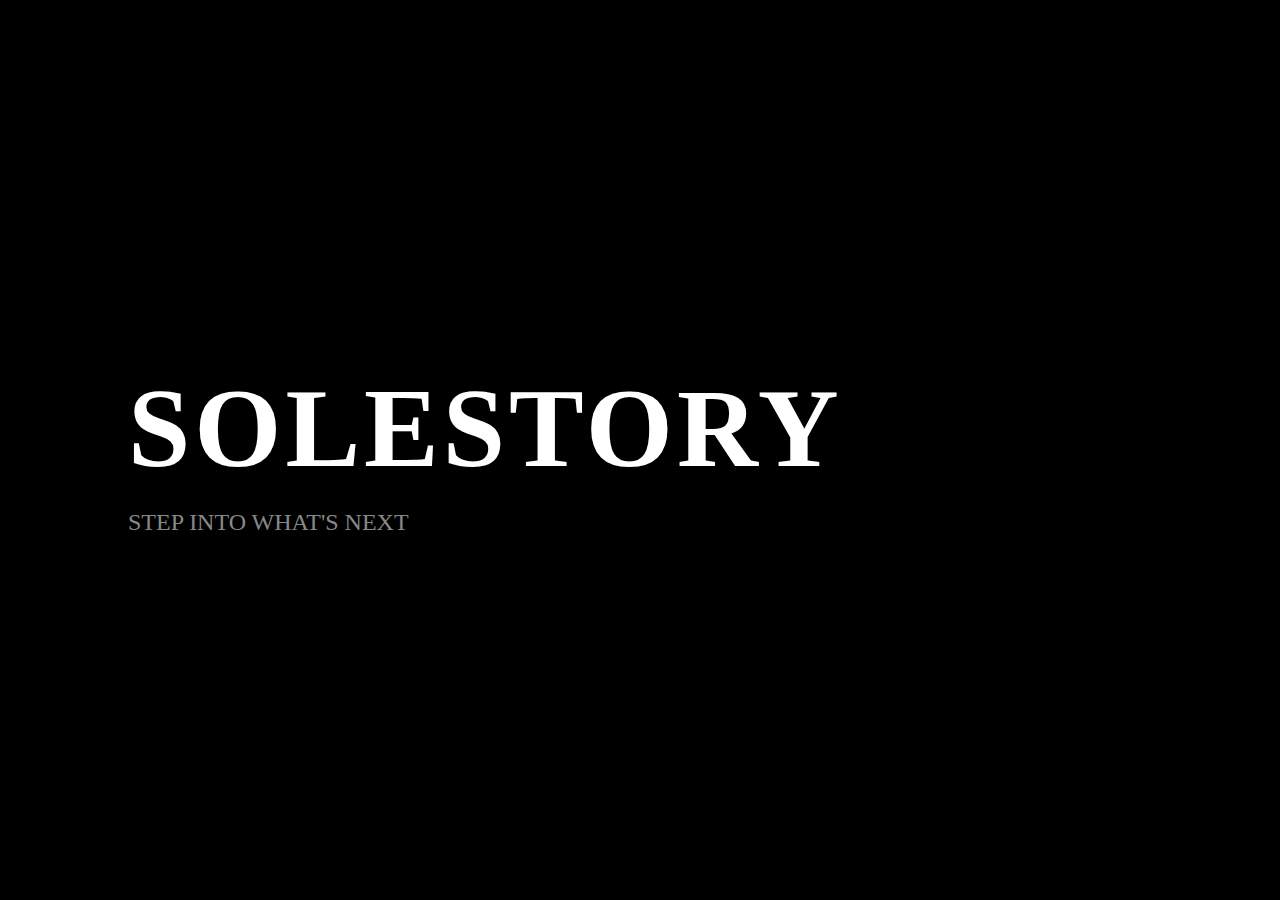
<file: index.html>
<html lang="en">
<head>
  <meta charset="UTF-8" />
  <meta name="viewport" content="width=device-width, initial-scale=1.0" />
  <title>Solestory Loader</title>
  <link rel="stylesheet" href="styles.css" />
</head>
<body>
  <!-- LOADER -->
  <div id="loader">
    <div class="loader-title">SOLESTORY</div>
    <div class="loader-sub">STEP INTO WHAT'S NEXT</div>
  </div>

  <script>
    setTimeout(() => {
      window.location.href = "home.html";
    }, 4000); // show loader for 4 seconds then go to home
  </script>
</body>
</html>
</file>
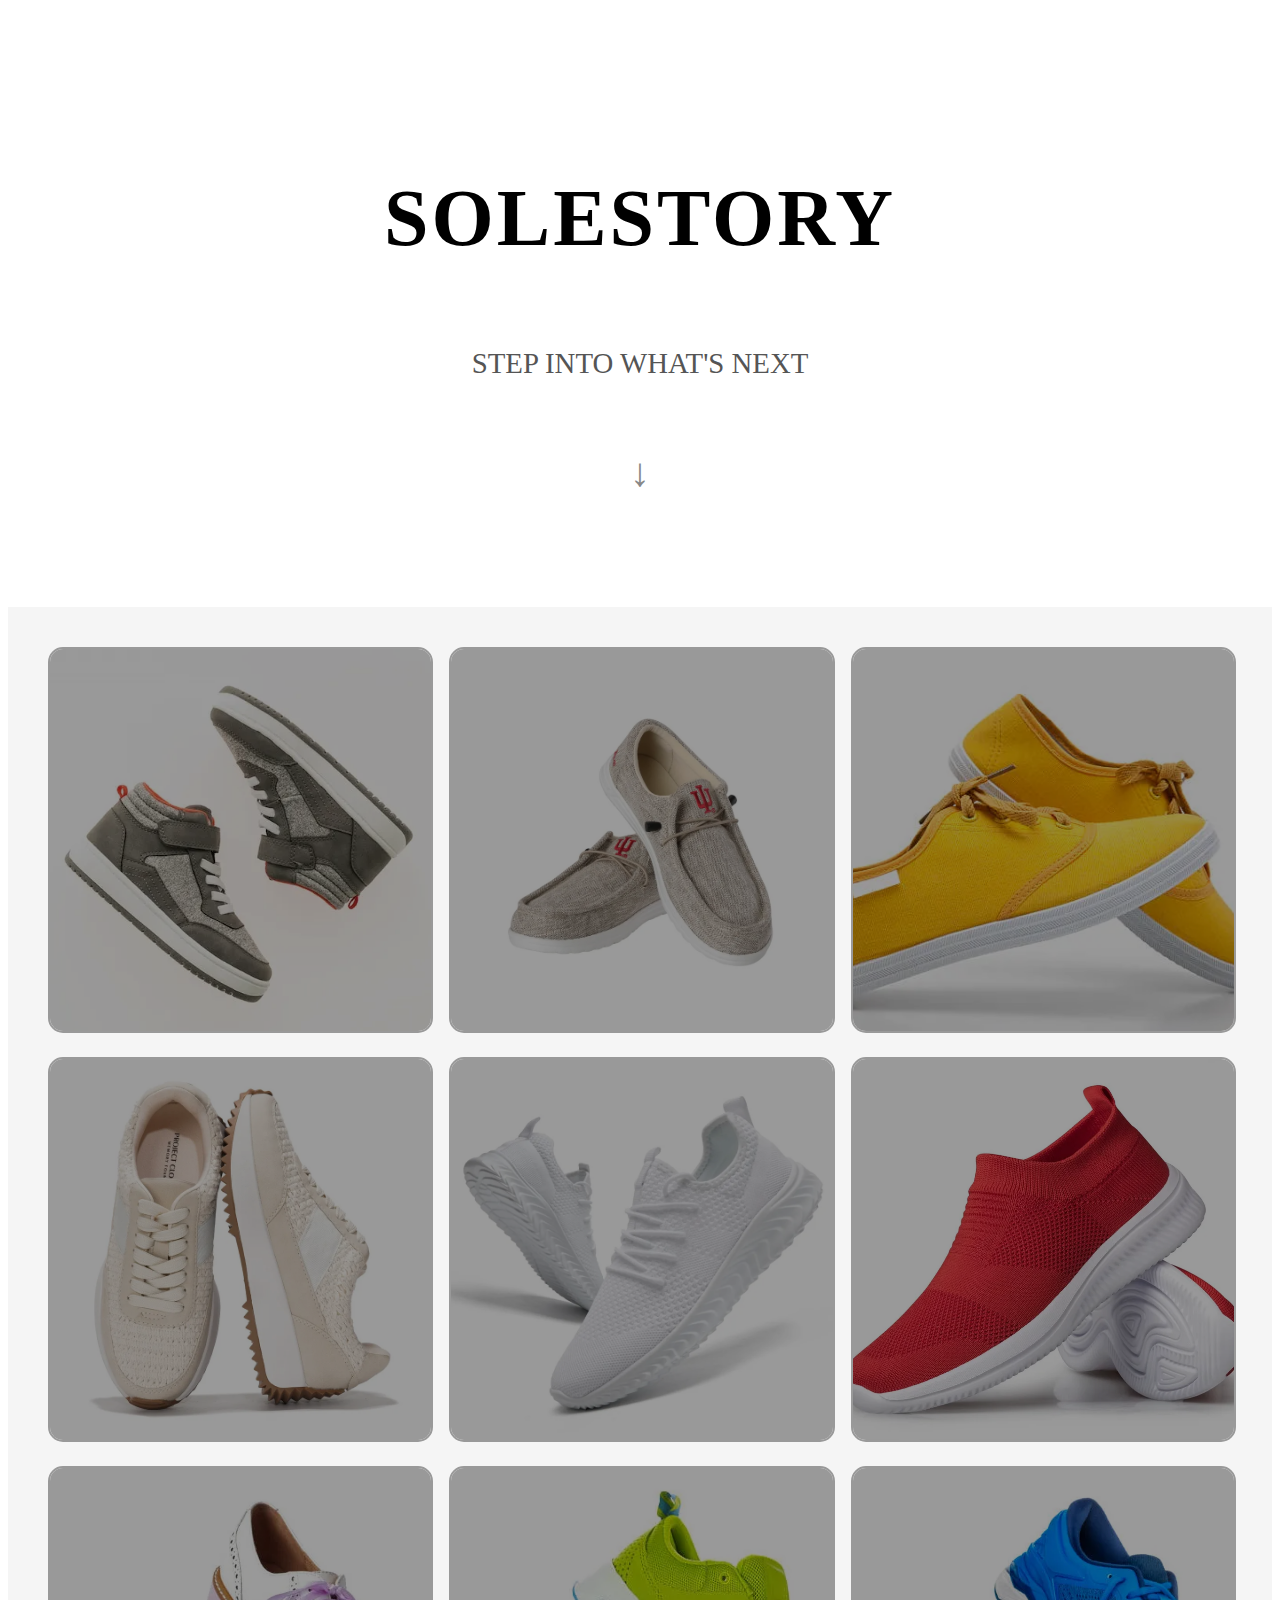
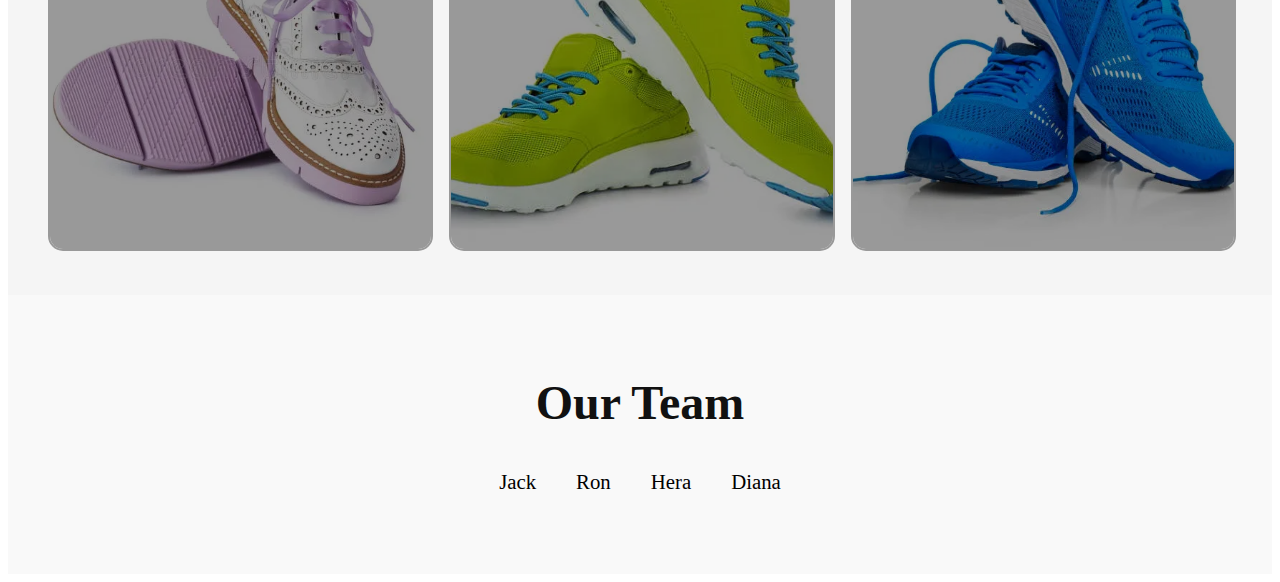
<file: home.html>
<!DOCTYPE html>
<html lang="en">
<head>
  <meta charset="UTF-8" />
  <meta name="viewport" content="width=device-width, initial-scale=1.0" />
  <title>Solestory - Home</title>
  <link rel="stylesheet" href="styles.css" />
</head>
<body>
  <!-- HERO SECTION -->
  <section id="hero">
    <h1 class="hero-title">SOLESTORY</h1>
    <p class="hero-sub">STEP INTO WHAT'S NEXT</p>
    <div class="scroll-down-arrow">&#8595;</div>
  </section>

  <!-- IMAGE GRID -->
  <div id="image-grid">
    <!-- 10 Placeholder Images -->
    <div class="grid-item"><img src="shoe1.webp" alt="img" /></div>
    <div class="grid-item"><img src="shoe2.webp" alt="img" /></div>
    <div class="grid-item"><img src="shoe3.webp" alt="img" /></div>
    <div class="grid-item"><img src="shoe4.webp" alt="img" /></div>
    <div class="grid-item"><img src="shoe5.webp" alt="img" /></div>
    <div class="grid-item"><img src="shoe6.webp" alt="img" /></div>
    <div class="grid-item"><img src="shoe7.webp" alt="img" /></div>
    <div class="grid-item"><img src="shoe8.webp" alt="img" /></div>
    <div class="grid-item"><img src="shoe9.webp" alt="img" /></div>
    
</div>

  <!-- TEAM SECTION -->
  <section id="team">
  <div class="team-title">Our Team</div>
  <div class="team-list">
    <div class="team-member">
      Jack
      <img class="team-photo" src="ppl1.webp" />
    </div>
    <div class="team-member">
      Ron
      <img class="team-photo" src="ppl2.webp" />
    </div>
    <div class="team-member">
      Hera
      <img class="team-photo" src="ppl3.webp" />
    </div>
    <div class="team-member">
      Diana
      <img class="team-photo" src="ppl4.webp" />
    </div>
  </div>
</section>


  <script src="script.js"></script>
</body>
</html>
</file>
<file: styles.css>
/* LOADER */
#loader {
  position: fixed;
  top: 0;
  left: 0;
  height: 100vh;
  width: 100vw;
  background: #000;
  display: flex;
  flex-direction: column;
  justify-content: center;
  align-items: flex-start;
  padding-left: 10%;
  z-index: 1000;
  animation: fadeOut 2s ease-out forwards;
  animation-delay: 3s;
}
@keyframes fadeOut {
  to {
    opacity: 0;
    visibility: hidden;
  }
}
@keyframes slideIn {
  from {
    opacity: 0;
    transform: translateX(-50px);
  }
  to {
    opacity: 1;
    transform: translateX(0);
  }
}
.loader-title {
  font-size: 7rem;
  font-weight: bold;
  letter-spacing: 4px;
  animation: slideIn 1s ease forwards;
  color: #fff;
}
.loader-sub {
  margin-top: 1rem;
  font-size: 1.5rem;
  color: #888;
  animation: slideIn 1.5s ease forwards;
}

/* HERO SECTION */
#hero {
  height: 66.6vh;
  display: flex;
  flex-direction: column;
  justify-content: center;
  align-items: center;
  text-align: center;
  background: #fff;
}
.hero-title {
  font-size: 5rem;
  letter-spacing: 3px;
  font-weight: bold;
}
.hero-sub {
  font-size: 1.8rem;
  color: #555;
}
.scroll-down-arrow {
  font-size: 2.5rem;
  color: #888;
  margin-top: 40px;
  animation: bounce 2s infinite;
  cursor: pointer;
}
@keyframes bounce {
  0%, 100% { transform: translateY(0); }
  50% { transform: translateY(10px); }
}

/* IMAGE GRID */
#image-grid {
  display: grid;
  grid-template-columns: repeat(3, 1fr);
  gap: 20px;
  padding: 40px;
  background: #f5f5f5;
}
.grid-item img {
  width: 100%;
  aspect-ratio: 1;
  object-fit: cover;
  border-radius: 15px;
  border: 2px solid white;
  filter: brightness(0.6);
  transition: transform 0.4s ease, filter 0.4s ease;
}
.grid-item:hover img {
  transform: scale(1.05);
  filter: brightness(1);
}

/* TEAM SECTION */
#team {
  padding: 80px 20px;
  background-color: #f9f9f9;
  text-align: center;
}

.team-title {
  font-size: 3rem;
  font-weight: 700;
  margin-bottom: 40px;
  color: #111;
}

.team-list {
  display: flex;
  flex-wrap: wrap;
  justify-content: center;
  gap: 40px;
}

.team-member {
  position: relative;
  font-size: 1.3rem;
  font-weight: 500;
  cursor: pointer;
  transition: transform 0.3s ease;
}

.team-member:hover {
  transform: scale(1.05);
}

.team-photo {
  position: absolute;
  top: -120px;
  left: 50%;
  transform: translateX(-50%);
  width: 100px;
  height: 100px;
  border-radius: 50%;
  object-fit: cover;
  border: 4px solid white;
  box-shadow: 0 4px 20px rgba(0, 0, 0, 0.2);
  opacity: 0;
  transition: opacity 0.3s ease;
  pointer-events: none;
  z-index: 10;
}

.team-member:hover .team-photo {
  opacity: 1;
}
</file>
